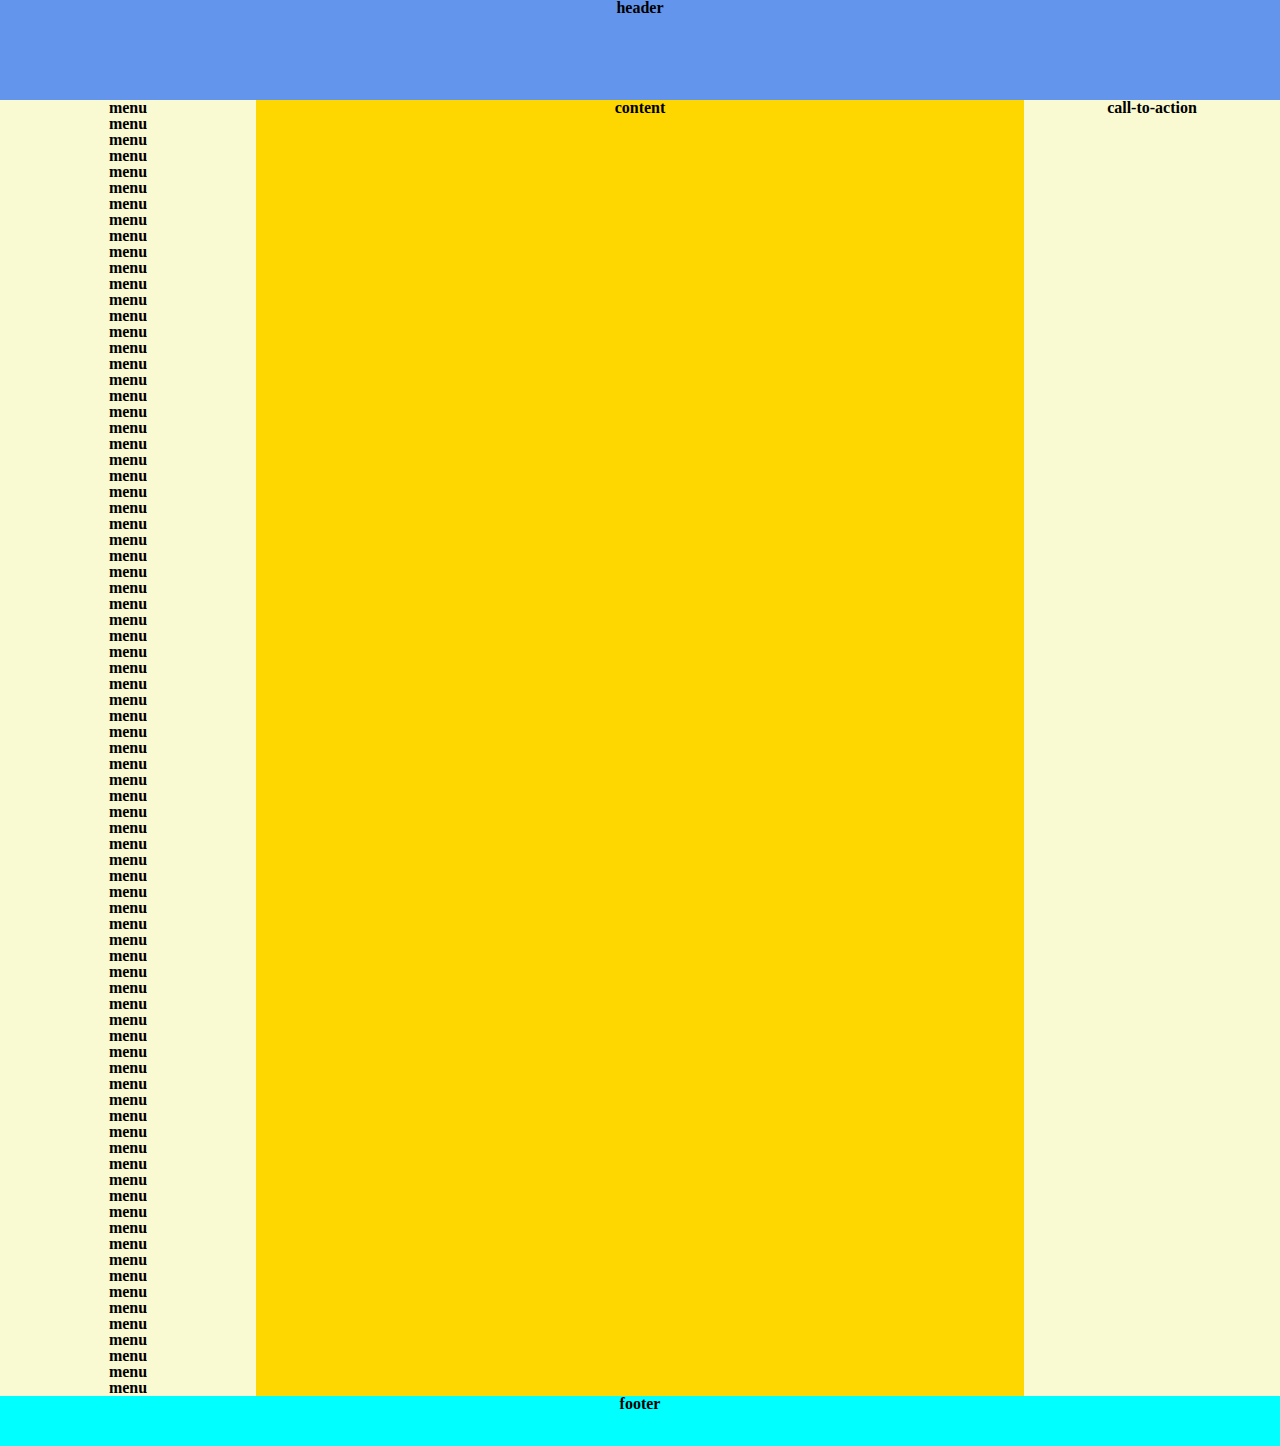
<file: ps1_html-css/to.do.1/index.html>
<!DOCTYPE html>
<html lang="en">
<head>
    <title>3 column layout</title>
    <link rel="stylesheet" type="text/css" href="assets/css/reset-css.css">
    <link rel="stylesheet" type="text/css" href="assets/css/main.css">
</head>
<body>
        <div class="header">
            <div class="text">
                <h1>header</h1>
            </div>
        </div>
        <div class="container">
            <div class="menu">
                <div class="text">
                    <h1>menu</h1>
					<h1>menu</h1>
					<h1>menu</h1><h1>menu</h1><h1>menu</h1><h1>menu</h1><h1>menu</h1><h1>menu</h1><h1>menu</h1><h1>menu</h1><h1>menu</h1><h1>menu</h1><h1>menu</h1><h1>menu</h1><h1>menu</h1><h1>menu</h1><h1>menu</h1><h1>menu</h1><h1>menu</h1><h1>menu</h1><h1>menu</h1><h1>menu</h1><h1>menu</h1><h1>menu</h1><h1>menu</h1><h1>menu</h1><h1>menu</h1><h1>menu</h1><h1>menu</h1><h1>menu</h1><h1>menu</h1><h1>menu</h1><h1>menu</h1><h1>menu</h1><h1>menu</h1><h1>menu</h1><h1>menu</h1><h1>menu</h1><h1>menu</h1><h1>menu</h1><h1>menu</h1><h1>menu</h1><h1>menu</h1><h1>menu</h1><h1>menu</h1><h1>menu</h1><h1>menu</h1><h1>menu</h1><h1>menu</h1><h1>menu</h1><h1>menu</h1><h1>menu</h1><h1>menu</h1><h1>menu</h1><h1>menu</h1><h1>menu</h1><h1>menu</h1><h1>menu</h1><h1>menu</h1><h1>menu</h1><h1>menu</h1><h1>menu</h1><h1>menu</h1><h1>menu</h1><h1>menu</h1><h1>menu</h1><h1>menu</h1><h1>menu</h1><h1>menu</h1><h1>menu</h1><h1>menu</h1><h1>menu</h1><h1>menu</h1><h1>menu</h1><h1>menu</h1><h1>menu</h1><h1>menu</h1><h1>menu</h1><h1>menu</h1><h1>menu</h1><h1>menu</h1>
                </div>
            </div>
            <div class="content">
                <div class="text">
                    <h1>content</h1>
                </div>
            </div>
            <div class="call-to-action">
                <div class="text">
                    <h1>call-to-action</h1>
                </div>
            </div>
        </div>
    <footer class="footer">
        <div class="text">
            <h1>footer</h1>
        </div>
    </footer>
</body>
</html>
</file>
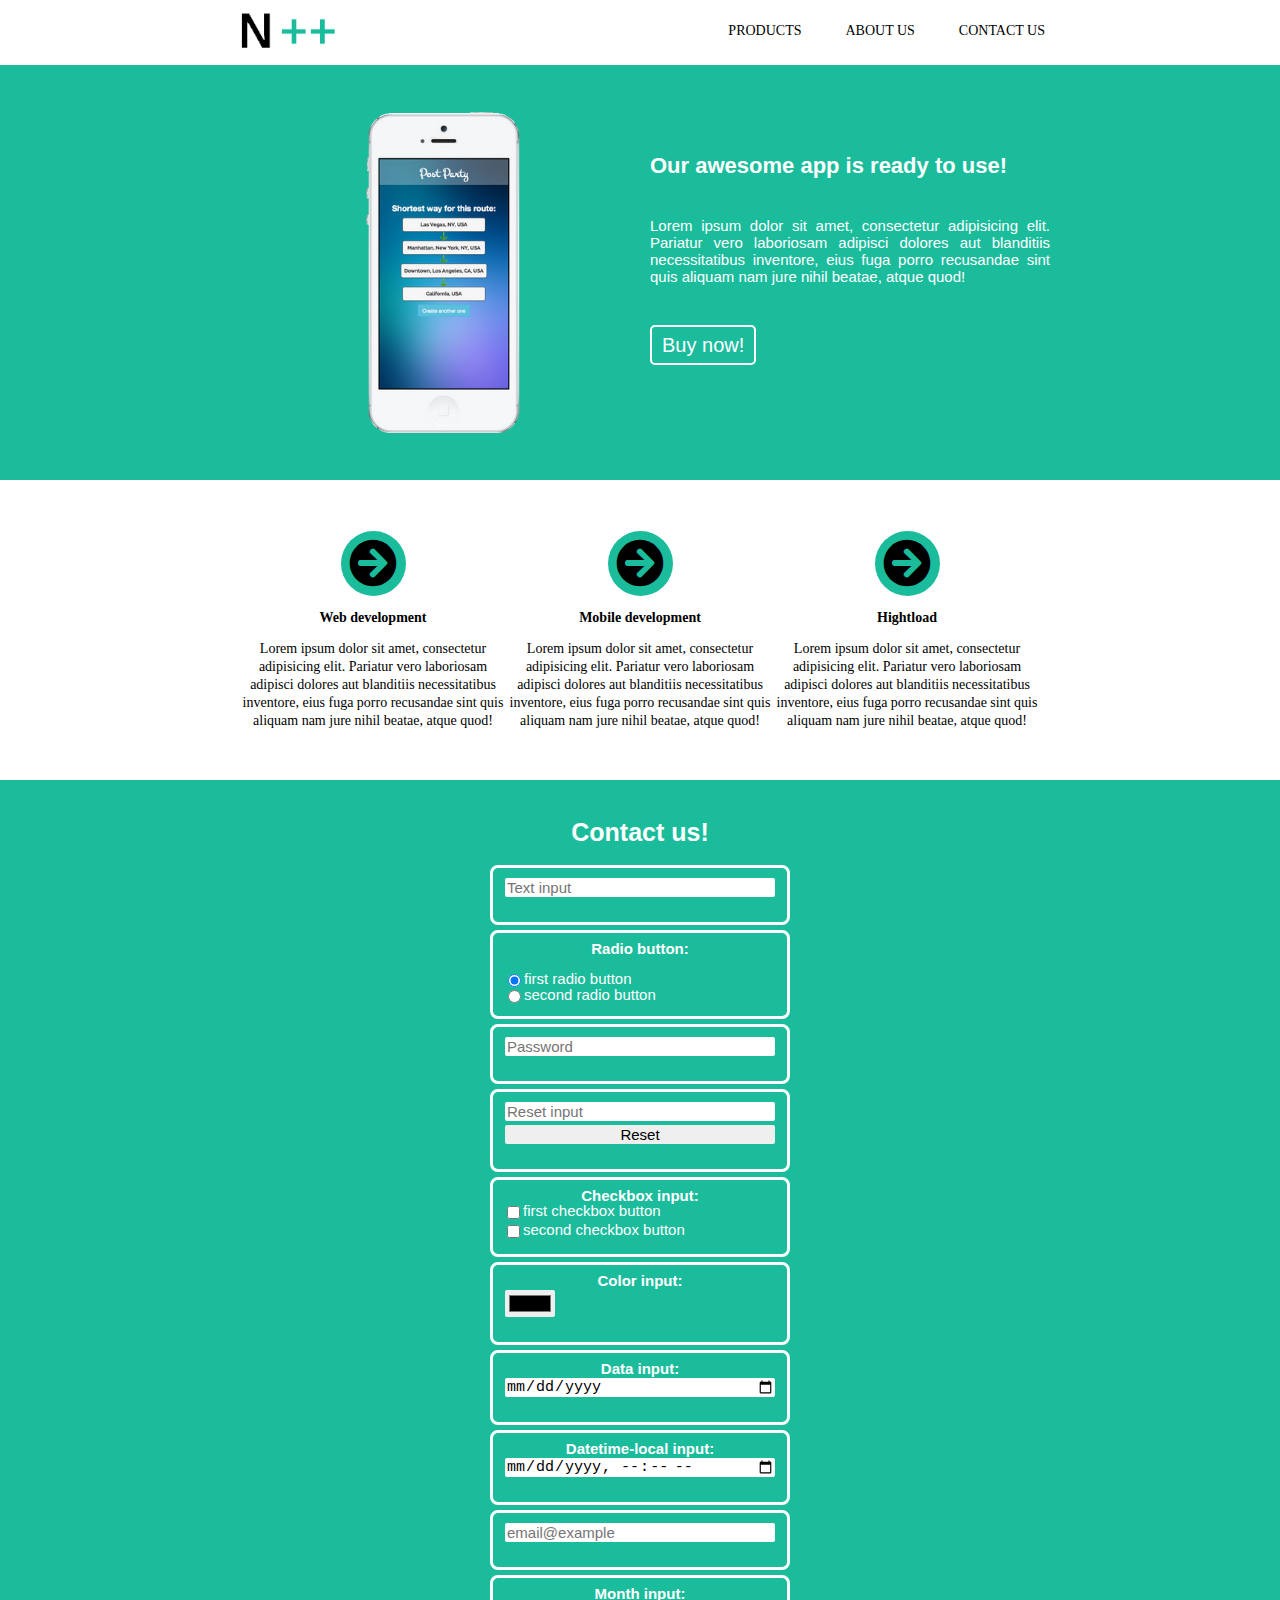
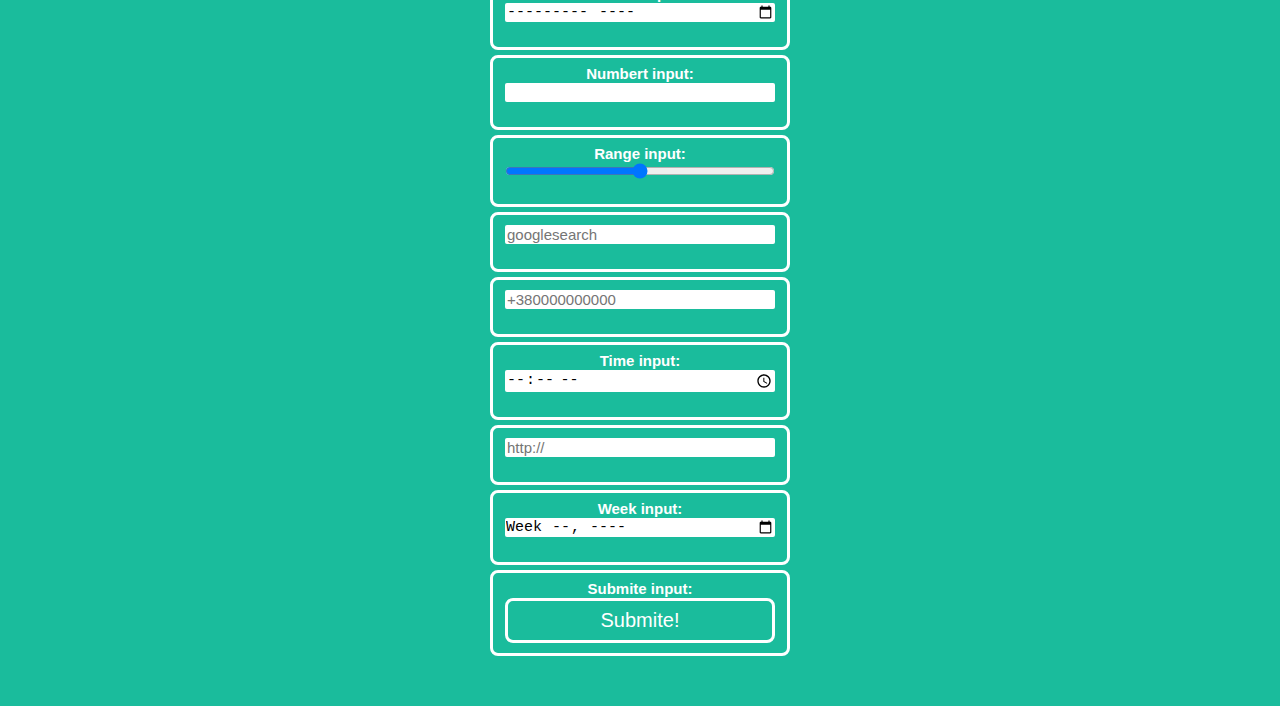
<file: ps1_html-css/to.do.2/index.html>
<!DOCTYPE html>
<html lang="en">
<head>
    <title>N++</title>
    <link rel="stylesheet" type="text/css" href="assets/css/reset-css.css">
    <link href="https://use.fontawesome.com/releases/v5.0.8/css/all.css" rel="stylesheet">
    <link rel="stylesheet" type="text/css" href="assets/css/main.css">
</head>
<body>
<div class="header">
    <div class="container">
        <img id="logo" src="assets/images/logo.png" alt="N++">
        <div class="button-header">
            <a href="index.html">PRODUCTS</a>
            <a href="index.html">ABOUT US</a>
            <a href="index.html">CONTACT US</a>
        </div>
    </div>
</div>
<div class="section-overview">
    <div class="container">
        <div class="section-left">
            <img id="phone" src="assets/images/phone.png" alt="phone">
        </div>
        <div class="section-right">
            <h1 id="section-header"><strong>Our awesome app is ready to use!</strong></h1>
            <p id="section-text">Lorem ipsum dolor sit amet, consectetur adipisicing
                elit. Pariatur vero laboriosam adipisci dolores aut blanditiis
                necessitatibus inventore, eius fuga porro recusandae sint quis
                aliquam nam jure nihil beatae, atque quod!</p>
            <a href="index.html" id="section-button">Buy now!</a>
        </div>
    </div>
</div>
<div class="section-description">
    <div class="container">
        <div class="section-description-container">
            <div class="article">
                <div class="article-round">
                    <i class="fa fa-arrow-circle-right fa-3x" aria-hidden="true"></i>
                </div>
                <h1>Web development</h1>
                <p>Lorem ipsum dolor sit amet, consectetur adipisicing
                    elit. Pariatur vero laboriosam adipisci dolores aut blanditiis
                    necessitatibus inventore, eius fuga porro recusandae sint quis
                    aliquam nam jure nihil beatae, atque quod!</p>
            </div>
            <div class="article">
                <div class="article-round">
                    <i class="fa fa-arrow-circle-right fa-3x" aria-hidden="true"></i>
                </div>
                <h1>Mobile development</h1>
                <p>Lorem ipsum dolor sit amet, consectetur adipisicing
                    elit. Pariatur vero laboriosam adipisci dolores aut blanditiis
                    necessitatibus inventore, eius fuga porro recusandae sint quis
                    aliquam nam jure nihil beatae, atque quod!</p>
            </div>
            <div class="article">
                <div class="article-round">
                    <i class="fa fa-arrow-circle-right fa-3x" aria-hidden="true"></i>
                </div>
                <h1>Hightload</h1>
                <p>Lorem ipsum dolor sit amet, consectetur adipisicing
                    elit. Pariatur vero laboriosam adipisci dolores aut blanditiis
                    necessitatibus inventore, eius fuga porro recusandae sint quis
                    aliquam nam jure nihil beatae, atque quod!</p>
            </div>
        </div>
    </div>
</div>
<div class="footer">
    <div class="container">
        <div class="footer-container">
            <h1 id="title-footer">Contact us!</h1>
            <form action="index.html" class="form-footer">
                <div class="form-footer-inputs">
                    <input type="text" name="text" placeholder="Text input"><br>
                </div>

                <div class="form-footer-inputs">
                    <h1>Radio button:</h1><br>
                    <div style="display: flex; flex-direction: row">
                        <input type="radio" name="button" value="1" checked><p style="font-family: Arial; color: rgb(255,255,255)">first radio button</p><br>
                    </div>
                    <div style="display: flex; flex-direction: row; margin-bottom: 5px">
                        <input type="radio" name="button" value="2"><p style="font-family: Arial; color: rgb(255,255,255)">second radio button</p><br>
                    </div>
                </div>

                <div class="form-footer-inputs">
                    <input type="password" name="password" placeholder="Password"><br>
                </div>

                <div class="form-footer-inputs">
                    <input type="text" name="text" placeholder="Reset input">
                    <input type="reset"><br>
                </div>

                <div class="form-footer-inputs">
                    <h1>Checkbox input:</h1>
                    <div style="display: flex; flex-direction: row">
                        <input type="checkbox" name="input" value="1"><p style="font-family: Arial; color: rgb(255,255,255)">first checkbox button</p><br>
                    </div>

                    <div style="display: flex; flex-direction: row; margin-bottom: 5px">
                        <input type="checkbox" name="input" value="2"><p style="font-family: Arial; color: rgb(255,255,255)">second checkbox button</p><br>
                    </div>
                </div>

                <div class="form-footer-inputs">
                    <h1>Color input:</h1>
                    <input type="color" name="favcolor"><br>
                </div>

                <div class="form-footer-inputs">
                    <h1>Data input:</h1>
                    <input type="date" name="data" min="1997-09-14" max="2018-03-11"><br>
                </div>

                <div class="form-footer-inputs">
                    <h1>Datetime-local input:</h1>
                    <input type="datetime-local" name="bdaytime"><br>
                </div>

                <div class="form-footer-inputs">
                    <input type="email" name="email" placeholder="email@example"><br>
                </div>

                <div class="form-footer-inputs">
                    <h1>Month input:</h1>
                    <input type="month" name="bdaymonth"><br>
                </div>

                <div class="form-footer-inputs">
                    <h1>Numbert input:</h1>
                    <input type="number" name="quantity" min="0" max="100" step="10"><br>
                </div>

                <div class="form-footer-inputs">
                    <h1>Range input:</h1>
                    <input type="range" name="points" min="0" max="10"><br>
                </div>

                <div class="form-footer-inputs">
                    <input type="search" name="googlesearch" placeholder="googlesearch"><br>
                </div>

                <div class="form-footer-inputs">
                    <input type="tel" name="usrtel" placeholder="+380000000000"><br>
                </div>

                <div class="form-footer-inputs">
                    <h1>Time input:</h1>
                    <input type="time" name="usr_time"><br>
                </div>

                <div class="form-footer-inputs">
                    <input type="url" name="homepage" placeholder="http://"><br>
                </div>

                <div class="form-footer-inputs">
                    <h1>Week input:</h1>
                    <input type="week" name="year_week"><br>
                </div>

                <div class="form-footer-inputs">
                    <h1>Submite input:</h1>
                    <input type="submit" value="Submite!" id="submite-form-footer">
                </div>
            </form>
        </div>
    </div>
</div>
</body>
</html>
</file>
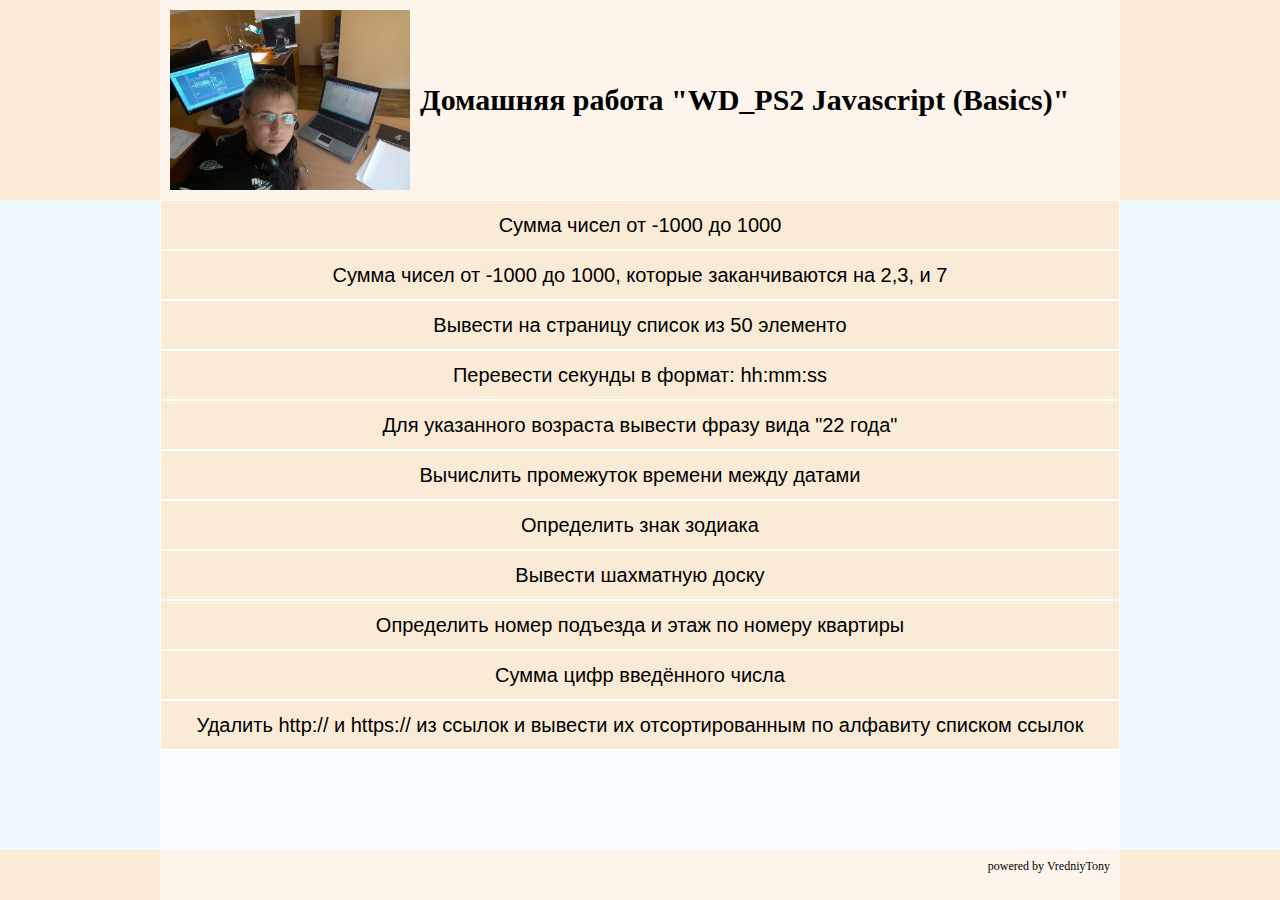
<file: ps2_javascript-basics/to.do.1/index.html>
<!DOCTYPE html>
<html lang = 'ru'>
<head>
    <meta charset = 'UTF-8'>
    <link type = 'text/css' rel = 'stylesheet' href = 'assets/css/reset-css.css'>
    <link type = 'text/css' rel = 'stylesheet' href = 'assets/css/main.css'>
    <script src="https://ajax.googleapis.com/ajax/libs/jquery/3.1.1/jquery.min.js"></script>
    <script charset = 'UTF-8' lang = 'ru' src = 'assets/js/main.js'></script>
    <title>WD_PS2 Javascript</title>
</head>
<body>
<div class = 'header'>
    <div class = 'headerContainer'>
        <img id = 'logo' src = 'assets/images/logo.jpg' about = 'Ivanov Anton'>
        <div id = 'headerText'>
            <h1>Домашняя работa "WD_PS2 Javascript (Basics)"</h1>
        </div>
    </div>
</div>
<div class = 'content'>
    <div class = 'contentContainer'>
      <!--task1-->
      <button id = 'task1_button' type = 'button'>Сумма чисел от -1000 до 1000</button>
      <div id = 'task1_dropdown' class = 'task'>
        <p>Сумма чисел от -1000 до 1000:</p>
        <div class = 'buttons'>
            <button class = 'taskButton' type = 'button' onclick = 'task1()'>Result</button>
            <button class = 'clearButton' type = 'button' onclick = "clearDiv('divTask1Result')">Clear</button>
        </div>
        <div id = 'task1result' class = 'result'></div>
      </div>
      <!--task2-->
      <button id = 'task2_button' type = 'button'>Сумма чисел от -1000 до 1000, которые заканчиваются на 2,3, и 7</button>
      <div id = 'task2_dropdown' class = 'task'>
        <p>Сумма чисел от -1000 до 1000, суммируя только числа которые заканчиваются на 2,3, и 7:</p>
        <div class="buttons">
            <button class ="taskButton" type="button" onclick="task2(event)">Result</button>
            <button class ="clearButton" type="button" onclick="clearDiv('divTask2Result')">Clear</button>
        </div>
        <div id="task2result" class = 'result'></div>
      </div>
      <!--task3-->
      <button id = 'task3_button' type = 'button'>Вывести на страницу список из 50 элементо</button>
      <div id = 'task3_dropdown' class = 'task'>
        <p>Результат:</p>
        <div class="buttons">
            <button class ="taskButton" type="button" onclick="task3(event)">Result</button>
            <button class ="clearButton" type="button" onclick="clearDiv('divTask3Result')">Clear</button>
        </div>
        <div id="task3result" class = 'result'></div>
      </div>
      <!--task4-->
      <button id = 'task4_button' type = 'button'>Перевести секунды в формат: hh:mm:ss</button>
      <div id = 'task4_dropdown' class = 'task'>
        <p>Введите время в секундах:</p>
        <form onsubmit="task4(event)" class = 'task_form'>
            <input type="number" required pattern="[0-9]{12}" id="task4Input" min = "0"/>
            <div class="buttons">
                <button class ="taskButton" type="submit">Result</button>
                <button class ="clearButton" type="button" onclick="clearDiv('divTask4Result')">Clear</button>
            </div>
        </form>
        <div id="task4result" class = 'result'></div>
      </div>
      <!--task5-->
      <button id = 'task5_button' type = 'button'>Для указанного возраста вывести фразу вида "22 года"</button>
      <div id = 'task5_dropdown' class = 'task'>
        <p>Возраст:</p>
        <form onsubmit="task5(event)"  class = 'task_form'>
            <input type="number" required pattern="[0-9]{12}" id="task5Input" min="0">
            <div class="buttons">
                <button class ="taskButton" type="submit">Result</button>
                <button class ="clearButton" type="button" onclick="clearDiv('divTask5Result')">Clear</button>
            </div>
        </form>
        <div id="task5result" class = 'result'></div>
      </div>
      <!--task6-->
      <button id = 'task6_button' type = 'button'>Вычислить промежуток времени между датами</button>
      <div id = 'task6_dropdown' class = 'task'>
        <form  class = 'task_form'>
          <p>Первая дата:</p>
          <input type=datetime-local id="task6InputFirst" value="2000-01-01T00:00:00" step="1">
          <p>Вторая дата:</p>
          <input type=datetime-local id="task6InputSecond" value="2000-01-01T00:00:00" step="1">
            <div class="buttons">
                <button class ="taskButton" type="button" onclick="task6(event)">Result</button>
                <button class ="clearButton" type="button" onclick="clearDiv('divTask6Result')">Clear</button>
            </div>
        </form>
        <div id="task6result" class = 'result'></div>
      </div>
      <!--task7-->
      <button id = 'task7_button' type = 'button'>Определить знак зодиака</button>
      <div id = 'task7_dropdown' class = 'task'>
        <p>Введите дату (YYYY-MM-DD):</p>
        <form onsubmit="task7(event)" class = 'task_form'>
            <input type="text"  id="task7Input"
                   pattern="^(?:(?:(?:(?:(?:[1-9]\d)(?:0[48]|[2468][048]|[13579][26])|(?:(?:[2468][048]|[13579][26])00))(\/|-|\.)(?:0?2\1(?:29)))|(?:(?:[1-9]\d{3})(\/|-|\.)(?:(?:(?:0?[13578]|1[02])\2(?:31))|(?:(?:0?[13-9]|1[0-2])\2(?:29|30))|(?:(?:0?[1-9])|(?:1[0-2]))\2(?:0?[1-9]|1\d|2[0-8])))))$"
                   title = "input correct data" required>
            <div class="buttons">
                <button class ="taskButton" type="submit">Result</button>
                <button class ="clearButton" type="button" onclick="clearDiv('divTask7Result')">Clear</button>
            </div>
        </form>
        <div id="task7result" class = 'result'></div>
      </div>
      <!--task8-->
      <button id = 'task8_button' type = 'button'>Вывести шахматную доску</button>
      <div id = 'task8_dropdown' class = 'task'>
        <p>Размер доски(**х**):</p>
        <form onsubmit="task8(event)" class = 'task_form'>
            <input type="text" pattern="\d{1,2}[x]\d{1,2}" title = "input max board 99x99" id="task8Input" required/>
            <div class="buttons">
                <button class ="taskButton" type="submit" >Result</button>
                <button class ="clearButton" type="button" onclick="clearDiv('divTask8Result')">Clear</button>
            </div>
        </form>
        <div id="task8result" class = 'result'></div>
      </div>
      <!--task9-->
      <button id = 'task9_button' type = 'button'>Определить номер подъезда и этаж по номеру квартиры</button>
      <div id = 'task9_dropdown' class = 'task'>
        <form onsubmit="task9(event)" class = 'task_form'>
            <p>Количество подъездов:</p>
            <input type="number" required pattern="[0-9]{,10}" id="task9InputEntrance" min="1"/>
            <p>Квартир на пролете:</p>
            <input type="number" required pattern="[0-9]{,10}" id="task9InputApartments" min="1"/>
            <p>Количество этажей:</p>
            <input type="number" required pattern="[0-9]{,10}" id="task9InputFloor" min="1"/>
            <p>Номер квартиры:</p>
            <input type="number" required pattern="[0-9]{,10}" id="task9InputApartment" min="1"/>
            <div class="buttons">
                <button class ="taskButton" type="submit" >Result</button>
                <button class ="clearButton" type="button" onclick="clearDiv('divTask9Result')">Clear</button>
            </div>
        </form>
        <div id="task9result" class = 'result'></div>
      </div>
      <!--task10-->
      <button id = 'task10_button' type = 'button'>Сумма цифр введённого числа</button>
      <div id = 'task10_dropdown' class = 'task'>
        <p>Введите число:</p>
        <form onsubmit="task10(event)" class = 'task_form'>
            <input type="number" required pattern="^[-+]?[0-9]+?(\.[0-9]$)" id="task10Input" step = any>
            <div class="buttons">
                <button class ="taskButton" type="submit">Result</button>
                <button class ="clearButton" type="button" onclick="clearDiv('divTask10Result')">Clear</button>
            </div>
        </form>
        <div id="task10result" class = 'result'></div>
      </div>
      <!--task11-->
      <button id = 'task11_button' type = 'button'>Удалить http:// и https:// из ссылок и вывести их отсортированным
      по алфавиту списком ссылок</button>
      <div id = 'task11_dropdown' class = 'task'>
        <p>Введите ссылки:</p>
        <form class = 'task_form'>
            <textarea onblur="task11(event)" id="task11Input"></textarea>
            <div class="buttons">
                <button class ="clearButton" type="button" onclick="clearDiv('divTask11Result')">Clear</button>
            </div>
        </form>
        <div id="task11result" class = 'result'></div>
      </div>
    </div>
  </div>
<footer class="footer">
    <div class="footerContainer">
        <p>powered by VredniyTony</p>
    </div>
</footer>
</body>
</html>
</file>
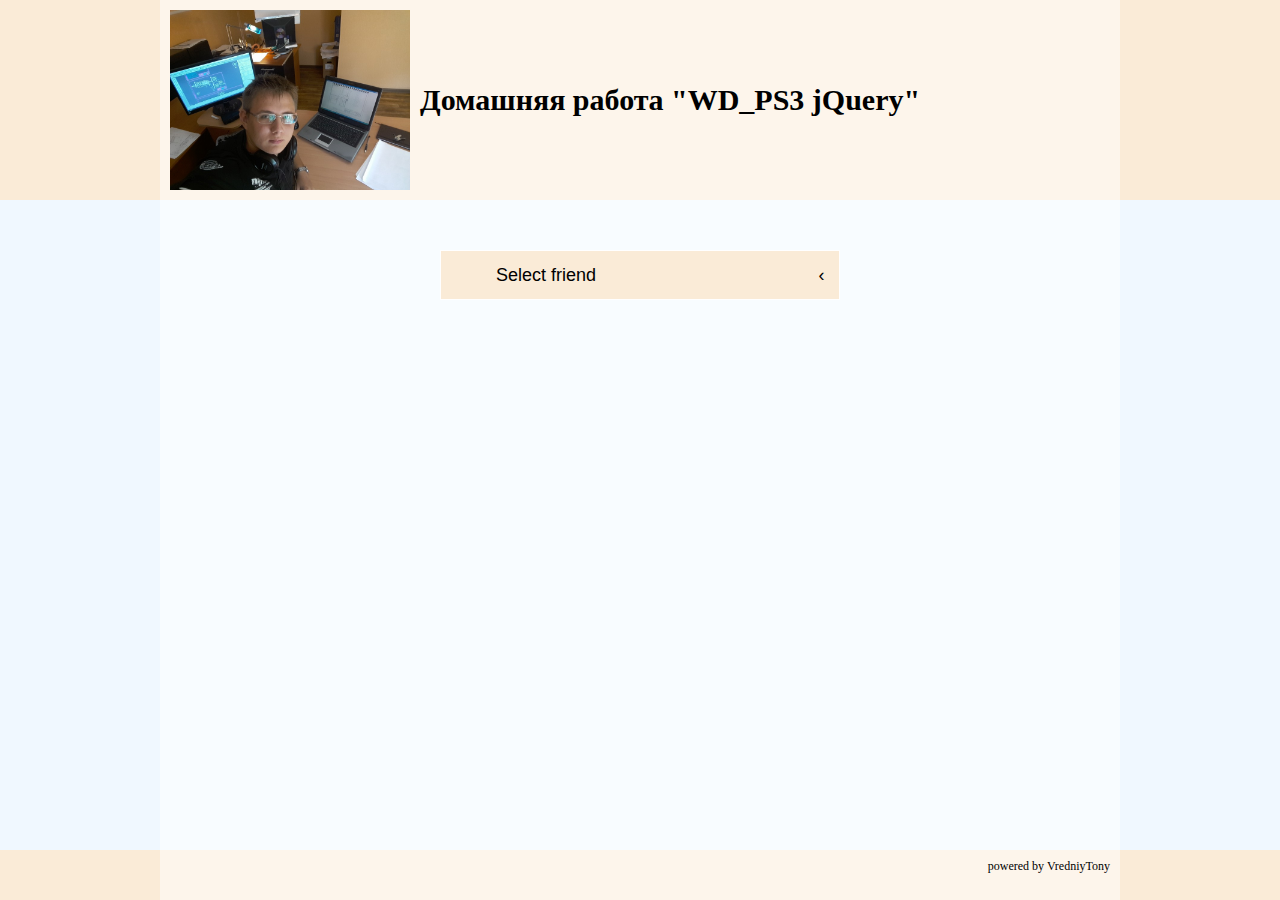
<file: ps3_jQuery/to.do.1/index.html>
<!DOCTYPE html>
<html lang="ru">
<head>
    <meta charset="UTF-8">
    <script src="https://ajax.googleapis.com/ajax/libs/jquery/3.1.1/jquery.min.js"></script>
    <link type="text/css" rel="stylesheet" href="assets/css/reset-css.css">
    <link type="text/css" rel="stylesheet" href="assets/css/main.css">
    <script charset="UTF-8" lang="ru" src="assets/js/main.js"></script>
    <title>WD_PS3 jQuery</title>
</head>
<body>
<div id="wrap"></div>
<div class="header">
    <div class="headerContainer">
        <img id="logo" src="assets/images/logo.jpg" about="Ivanov Anton">
        <div id="headerText">
            <h1>Домашняя работa "WD_PS3 jQuery"</h1>
        </div>
    </div>
</div>
<div class="content">
    <div id="contentContainer">
        <button id = 'dropDownHeader'>
            <div id = "dropDownHeaderImg"></div>
            <p id = "dropDownText">Select friend</p>
            <p id = 'dropDownArrow'>&#8249;</p>
        </button>
        <div id = "dropDownMenu"></div>
    </div>
</div>
<div class="footer">
    <div class="footerContainer">
        <p>powered by VredniyTony</p>
    </div>
</div>
</body>
</html>
</file>
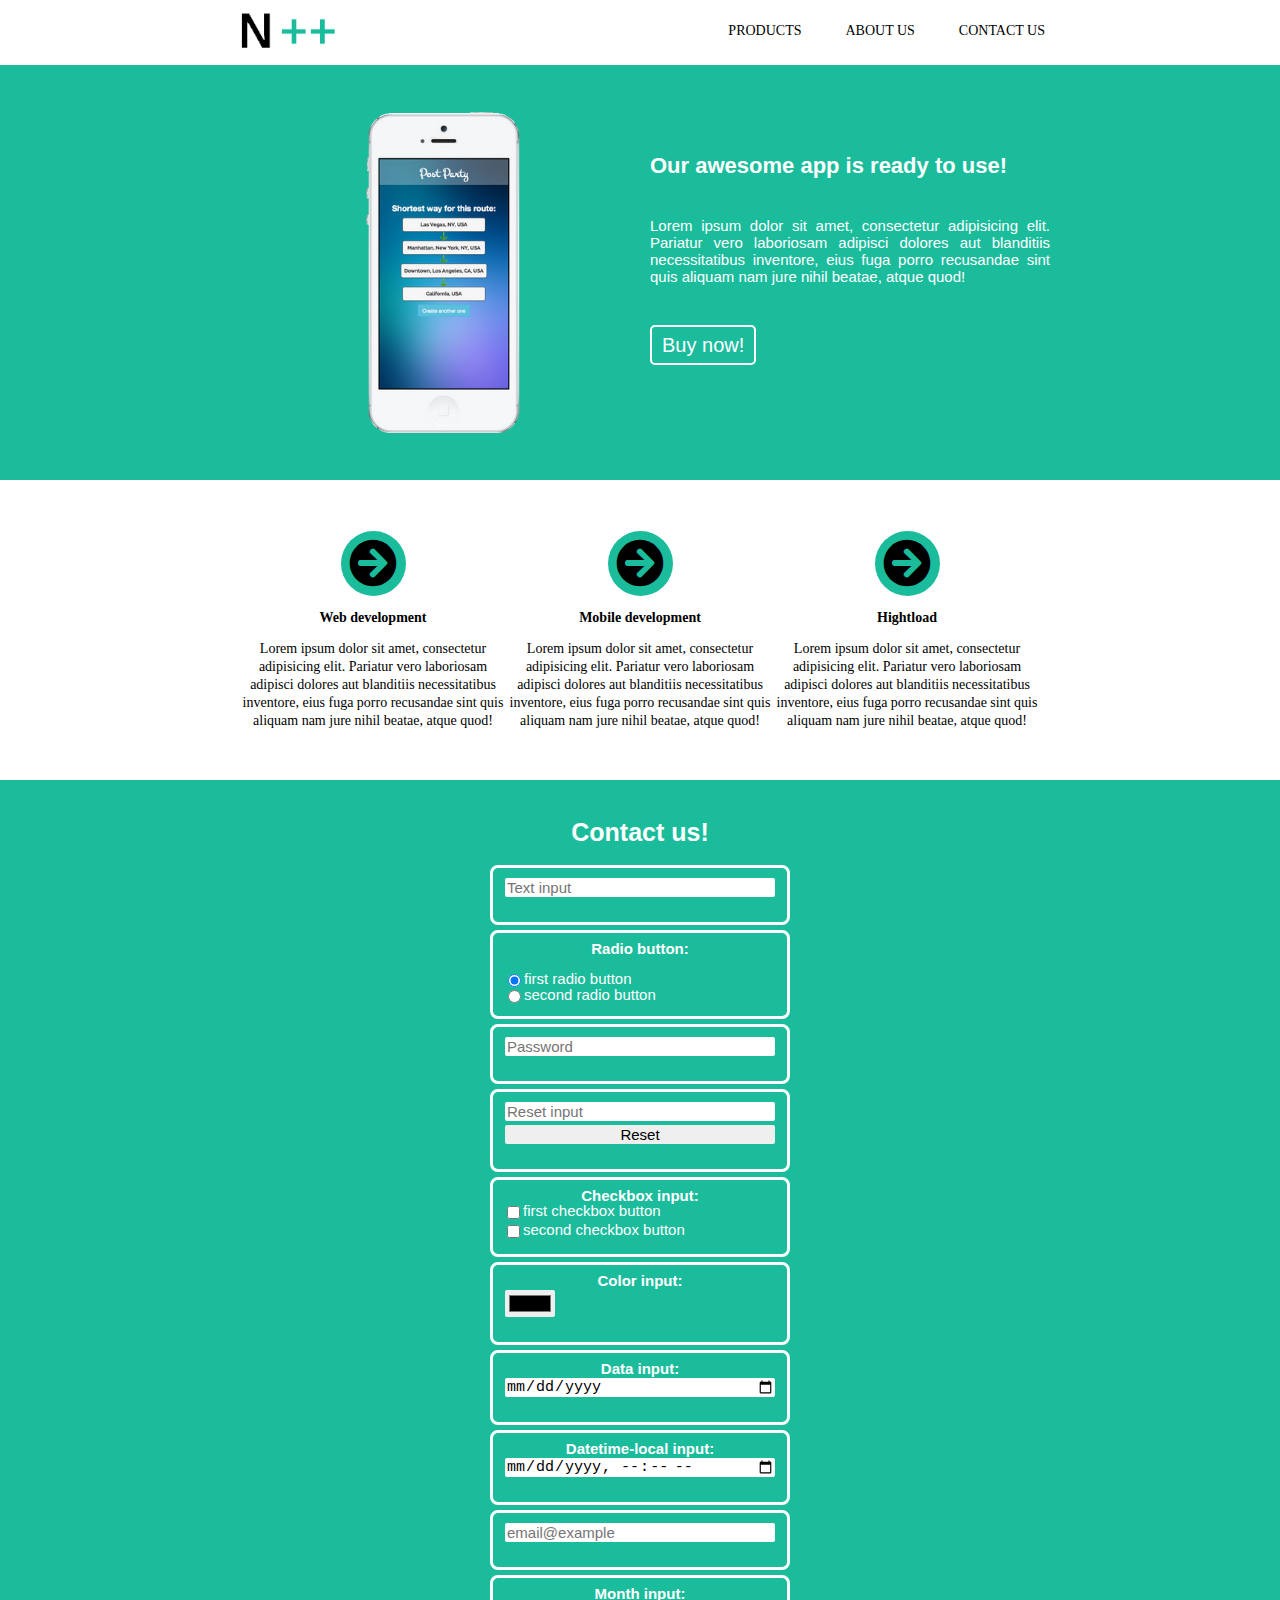
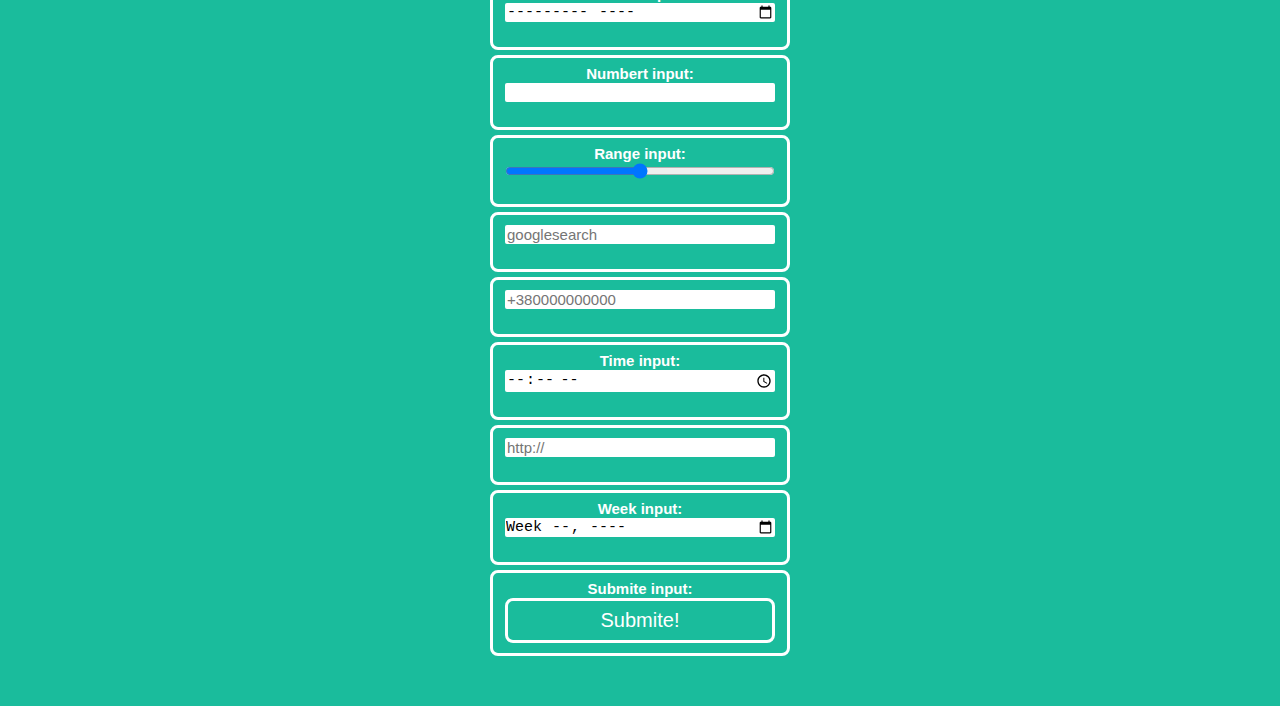
<file: ps3_jQuery/to.do.2/index.html>
<!DOCTYPE html>
<html lang="en">
<head>
    <title>N++</title>
    <meta charset="UTF-8">
    <link type="text/css" rel="stylesheet" href="assets/css/reset-css.css">
    <script src="https://ajax.googleapis.com/ajax/libs/jquery/3.1.1/jquery.min.js"></script>
    <link href="https://use.fontawesome.com/releases/v5.0.8/css/all.css" rel="stylesheet">
    <link rel="stylesheet" type="text/css" href="assets/css/main.css">
    <script charset="UTF-8" lang="ru" src="assets/js/main.js"></script>
</head>
<body>
<i class="fa fa-arrow-circle-up fa-3x" aria-hidden="true" id = 'to_top'></i>
<div class="header">
    <div class="container">
        <img id="logo" src="assets/images/logo.png" alt="N++">
        <div class="button-header">
            <a href="#product" class="header_link">PRODUCTS</a>
            <a href="#aboutUs" class="header_link">ABOUT US</a>
            <a href="#contactUs" class="header_link">CONTACT US</a>
        </div>
    </div>
</div>
<div class="section-overview" id = 'product'>
    <div class="container">
        <div class="section-left">
            <img id="phone" src="assets/images/phone.png" alt="phone">
        </div>
        <div class="section-right">
            <h1 id="section-header"><strong>Our awesome app is ready to use!</strong></h1>
            <p id="section-text">Lorem ipsum dolor sit amet, consectetur adipisicing
                elit. Pariatur vero laboriosam adipisci dolores aut blanditiis
                necessitatibus inventore, eius fuga porro recusandae sint quis
                aliquam nam jure nihil beatae, atque quod!</p>
            <a href="index.html" id="section-button">Buy now!</a>
        </div>
    </div>
</div>
<div class="section-description" id = 'aboutUs'>
    <div class="container">
        <div class="section-description-container">
            <div class="article">
                <div class="article-round">
                    <i class="fa fa-arrow-circle-right fa-3x" aria-hidden="true"></i>
                </div>
                <h1>Web development</h1>
                <p>Lorem ipsum dolor sit amet, consectetur adipisicing
                    elit. Pariatur vero laboriosam adipisci dolores aut blanditiis
                    necessitatibus inventore, eius fuga porro recusandae sint quis
                    aliquam nam jure nihil beatae, atque quod!</p>
            </div>
            <div class="article">
                <div class="article-round">
                    <i class="fa fa-arrow-circle-right fa-3x" aria-hidden="true"></i>
                </div>
                <h1>Mobile development</h1>
                <p>Lorem ipsum dolor sit amet, consectetur adipisicing
                    elit. Pariatur vero laboriosam adipisci dolores aut blanditiis
                    necessitatibus inventore, eius fuga porro recusandae sint quis
                    aliquam nam jure nihil beatae, atque quod!</p>
            </div>
            <div class="article">
                <div class="article-round">
                    <i class="fa fa-arrow-circle-right fa-3x" aria-hidden="true"></i>
                </div>
                <h1>Hightload</h1>
                <p>Lorem ipsum dolor sit amet, consectetur adipisicing
                    elit. Pariatur vero laboriosam adipisci dolores aut blanditiis
                    necessitatibus inventore, eius fuga porro recusandae sint quis
                    aliquam nam jure nihil beatae, atque quod!</p>
            </div>
        </div>
    </div>
</div>
<div class="footer" id = 'contactUs'>
    <div class="container">
        <div class="footer-container">
            <h1 id="title-footer">Contact us!</h1>
            <form action="index.html" class="form-footer">
                <div class="form-footer-inputs">
                    <input type="text" name="text" placeholder="Text input"><br>
                </div>

                <div class="form-footer-inputs">
                    <h1>Radio button:</h1><br>
                    <div style="display: flex; flex-direction: row">
                        <input type="radio" name="button" value="1" checked><p style="font-family: Arial; color: rgb(255,255,255)">first radio button</p><br>
                    </div>
                    <div style="display: flex; flex-direction: row; margin-bottom: 5px">
                        <input type="radio" name="button" value="2"><p style="font-family: Arial; color: rgb(255,255,255)">second radio button</p><br>
                    </div>
                </div>

                <div class="form-footer-inputs">
                    <input type="password" name="password" placeholder="Password"><br>
                </div>

                <div class="form-footer-inputs">
                    <input type="text" name="text" placeholder="Reset input">
                    <input type="reset"><br>
                </div>

                <div class="form-footer-inputs">
                    <h1>Checkbox input:</h1>
                    <div style="display: flex; flex-direction: row">
                        <input type="checkbox" name="input" value="1"><p style="font-family: Arial; color: rgb(255,255,255)">first checkbox button</p><br>
                    </div>

                    <div style="display: flex; flex-direction: row; margin-bottom: 5px">
                        <input type="checkbox" name="input" value="2"><p style="font-family: Arial; color: rgb(255,255,255)">second checkbox button</p><br>
                    </div>
                </div>

                <div class="form-footer-inputs">
                    <h1>Color input:</h1>
                    <input type="color" name="favcolor"><br>
                </div>

                <div class="form-footer-inputs">
                    <h1>Data input:</h1>
                    <input type="date" name="data" min="1997-09-14" max="2018-03-11"><br>
                </div>

                <div class="form-footer-inputs">
                    <h1>Datetime-local input:</h1>
                    <input type="datetime-local" name="bdaytime"><br>
                </div>

                <div class="form-footer-inputs">
                    <input type="email" name="email" placeholder="email@example"><br>
                </div>

                <div class="form-footer-inputs">
                    <h1>Month input:</h1>
                    <input type="month" name="bdaymonth"><br>
                </div>

                <div class="form-footer-inputs">
                    <h1>Numbert input:</h1>
                    <input type="number" name="quantity" min="0" max="100" step="10"><br>
                </div>

                <div class="form-footer-inputs">
                    <h1>Range input:</h1>
                    <input type="range" name="points" min="0" max="10"><br>
                </div>

                <div class="form-footer-inputs">
                    <input type="search" name="googlesearch" placeholder="googlesearch"><br>
                </div>

                <div class="form-footer-inputs">
                    <input type="tel" name="usrtel" placeholder="+380000000000"><br>
                </div>

                <div class="form-footer-inputs">
                    <h1>Time input:</h1>
                    <input type="time" name="usr_time"><br>
                </div>

                <div class="form-footer-inputs">
                    <input type="url" name="homepage" placeholder="http://"><br>
                </div>

                <div class="form-footer-inputs">
                    <h1>Week input:</h1>
                    <input type="week" name="year_week"><br>
                </div>

                <div class="form-footer-inputs">
                    <h1>Submite input:</h1>
                    <input type="submit" value="Submite!" id="submite-form-footer">
                </div>
            </form>
        </div>
    </div>
</div>
</body>
</html>
</file>
<file: ps1_html-css/to.do.1/assets/css/main.css>
html, body {
    display: flex;
    flex-direction: column;
    width: 100%;
    height: 100%;
}

.header{
    width: 100%;
    min-height: 100px;
    background-color: cornflowerblue;
}

.container{
    flex: 1;
    background-color: black;
    height: auto;
    width: 100%;
}

.content {
    float: left;
    width: 60%;
    height: 100%;
    background-color: gold;
}

.menu, .call-to-action{
    float: left;
    width: 20%;
    height: 100%;
    background-color: lightgoldenrodyellow;
}

.footer {
    flex-shrink: 0;
    width: 100%;
    height: 50px;
    background-color: aqua;
}

.text{
    text-align: center;
}
</file>
<file: ps1_html-css/to.do.2/assets/css/main.css>
html,body{
    display: flex;
    justify-content: center;
    flex-direction: column;
}

.container{
    width: 960px;
}

.header{
    display: flex;
    justify-content: center;
    background-color: rgb(255,255,255);
    height: 65px;
}

#logo{
    margin-left: 75px;
    margin-top: 1px;
    width: 105px;
    height: auto;
}

.button-header{
    float: right;
    margin-top: 22px;
    margin-right: 55px;
}

.button-header > a{
    padding: 20px;
    text-decoration: none;
    color: rgb(0,0,0);
    font-size: 14px;
}

.section-overview{
    display: flex;
    justify-content: center;
    background-color: rgb(26,188,156);
    height: 415px;
}

.section-left{
    float: left;
}

#phone{
    margin-left: 205px;
    margin-top: 45px;
    width: 155px;
    height: auto;
}

.section-right{
    float:right;
    margin-top: 90px;
    margin-right: 70px;
    width: 400px;
}

#section-header{
    font-family: Arial;
    color: rgb(255,255,255);
    font-size: 22px;
}

#section-text{
    font-family: Arial;
    text-align: justify;
    line-height: 17px;
    color: rgb(255,255,255);
    margin-top: 40px;
    font-size: 15px;
    width: 400px;
}

#section-button{
    position: absolute;
    margin-top: 40px;
    font-family: Arial;
    text-decoration: none;
    color: rgb(255,255,255);
    font-size: 20px;
    border: 2px solid rgb(255,255,255);
    border-radius: 5px;
    padding: 8px 10px;
}

.section-description{
    display: flex;
    justify-content: center;
    background-color: rgb(255,255,255);
    height: 300px;
}

.section-description-container{
    display: flex;
    justify-content: center;
    width: 100%;
    height: 100%;
}

.article{
    width: 267px;
    display: flex;
    justify-content: center;
    align-items: center;
    flex-direction: column;
}

.article > h1{
    margin-top: 15px;
    font-size: 14px;
}

.article > p{
    text-align: center;
    margin-top: 15px;
    font-size: 14px;
    line-height: 18px;
}

.article-round{
    margin-top: 0px;
    border-radius: 100%;
    width: 65px;
    height: 65px;
    display: flex;
    flex-direction: row;
    justify-content: center;
    align-items: center;
    background-color: rgb(26,188,156);
}

.article-image{
    width: 65px;
    height: auto;
}

.footer{
    display: flex;
    justify-content: center;
    background-color: rgb(26,188,156);
    height: auto;
}

.footer-container{
    margin: 0 auto;
    width: 300px;
}

#title-footer{
    text-align: center;
    margin-top: 40px;
    color: rgb(255,255,255);
    font-size: 25px;
    font-family: Arial;
}

.form-footer{
    margin-top: 20px;
    margin-bottom: 50px;
    font-size: 15px;
}

.form-footer-inputs{
    display: flex;
    justify-content: center;
    flex-direction: column;
    text-align: center;
    margin: 5px 0;
    border: 3px solid rgb(255,255,255);
    border-radius: 8px;
    padding: 8px 10px;
}

.form-footer-inputs > input{
    margin: 2px;
    font-size: 15px;
    border: 0px;
    border-radius: 2px;
}

.form-footer-inputs > h1{
    font-size: 15px;
    font-family: Arial;
    color: rgb(255,255,255);
}

#submite-form-footer{
    text-align: center;
    font-family: Arial;
    text-decoration: none;
    color: rgb(255,255,255);
    background-color: rgb(26,188,156);
    font-size: 20px;
    border: 3px solid rgb(255,255,255);
    border-radius: 8px;
    padding: 8px 10px;
}
</file>
<file: ps2_javascript-basics/to.do.1/assets/css/main.css>
body, html {
  display: flex;
  flex-direction: column;
  width: 100%;
  height: 100%;
}

.header{
    display: flex;
    flex-direction: row;
    justify-content: center;
    min-height: 200px;
    background-color: antiquewhite;
}

.headerContainer{
    display: flex;
    flex-direction: row;
    width: 960px;
    background-color: rgba(255,255,255,0.5);
  }

#headerText > h1 {
  font-size: 30px;
}

#logo{
    margin: 10px;
    height: 180px;
    width: auto;
}

#headerText{
    display: flex;
    align-items: center;
}

.content{
    flex: 1 0 auto;
    height: auto;
    display: flex;
    flex-direction: column;
    align-items: center;
    background-color: aliceblue;
}

.contentContainer{
    flex: 1 0 auto;
    display: flex;
    flex-direction: column;
    align-items: center;
    width: 960px;
    height: 100%;
    background-color: rgba(255,255,255,0.5);
}

.contentContainer > button{
  font-family: Arial;
  text-decoration: none;
  color: rgb(0,0,0);
  background-color: antiquewhite;
  font-size: 20px;
  padding: 8px 10px;
  border:none;
  outline: none;
  border: solid 1px white;
  width: 100%;
  height: 50px;
}

.contentContainer > button:active, .contentContainer > button:hover {
    background-color: coral;
}

.task {
  height: auto;
  display: none;
  justify-content: flex-start;
  flex-direction: column;
  width: 100%;
}

.task > p {
  color: black;
  font-size: 20px;
}

.task_form > input {
  border: 1px solid rgba(244, 110, 120, 0.5);
  height: 20px;
  border-radius: 5px;
}

.task_form > textarea {
  height: 100px;
  width: 100%;
}

.task_form > p {
  font-size: 20px;
}

.taskButton{
    font-family: Arial;
    text-decoration: none;
    color: rgb(255,255,255);
    background-color: coral;
    font-size: 20px;
    padding: 8px 10px;
    border:none;
    outline: none;
    width: 100px;
    margin: 20px auto;
}

.clearButton{
    font-family: Arial;
    text-decoration: none;
    color: rgb(255,255,255);
    background-color: coral;
    font-size: 20px;
    padding: 8px 10px;
    border:none;
    outline: none;
    width: 100px;
    margin: 20px auto;
}

.flexDivRow{
    display: flex;
    flex-direction: row;
}

.result {
  font-size: 20px;
}

#divTask7Result {
  width: 960px;
  height: auto;
}

.footer{
  flex-shrink: 0;
    display: flex;
    flex-direction: row;
    justify-content: center;
    height: 50px;
    background-color: antiquewhite;
}

.footerContainer{
    width: 960px;
    background-color: rgba(255,255,255,0.5);
}

.footerContainer > p{
    float: right;
    margin: 10px;
    font-size: 12px;
}
</file>
<file: ps3_jQuery/to.do.1/assets/css/main.css>
body, html {
    display: flex;
    flex-direction: column;
    width: 100%;
    height: 100%;
}

.header{
    display: flex;
    flex-direction: row;
    justify-content: center;
    min-height: 200px;
    background-color: antiquewhite;
}
.headerContainer{
    display: flex;
    flex-direction: row;
    width: 960px;
    background-color: rgba(255,255,255,0.5);
}
#headerText > h1 {
    font-size: 30px;
}
#logo{
    margin: 10px;
    height: 180px;
    width: auto;
}
#headerText{
    display: flex;
    align-items: center;
}
.content{
    flex: 1 0 auto;
    height: auto;
    display: flex;
    flex-direction: column;
    align-items: center;
    background-color: aliceblue;
}
#contentContainer{
    flex: 1 0 auto;
    display: flex;
    flex-direction: column;
    align-items: center;
    width: 960px;
    height: 100%;
    background-color: rgba(255,255,255,0.5);
}

#dropDownHeader{
    display: flex;
    flex-direction: row;
    align-items: center;
    width: 400px;
    height: 50px;
    margin-top: 50px;
    padding: 0;
    background-color: antiquewhite;
    border: 1px solid white;
    outline: none;
}

#dropDownHeader:hover {
    background-color: coral;
    cursor: pointer;
}

#dropDownHeaderImg{
    width: 50px;
    height: 50px;
}

#userImgHeader{
    height: 45px;
    width: auto;
}

#dropDownText{
    text-align: left;
    font-size: 18px;
    width: 315px;
    margin-left: 5px;
}

#dropDownArrow{
    font-size: 18px;
    width: 21px;
}

#dropDownMenu{
    display: none;
    flex-direction: column;
    width: 400px;
}

.userButton{
    display: flex;
    flex-direction: row;
    align-items: center;
    width: 100%;
    height: 40px;
    padding: 0;
    background-color: antiquewhite;
    border: 1px solid white;
    outline: none;
}

.userButton:hover {
    background-color: coral;
    cursor: pointer;
}

.userImg{
    height: 30px;
    width: auto;
    margin-left: 5px;
}

.userName{
    margin-left: 5px;
    font-size: 16px;
}

.footer{
    flex-shrink: 0;
    display: flex;
    flex-direction: row;
    justify-content: center;
    height: 50px;
    background-color: antiquewhite;
}

.footerContainer{
    width: 960px;
    background-color: rgba(255,255,255,0.5);
}

.footerContainer > p{
    float: right;
    margin: 10px;
    font-size: 12px;
}
</file>
<file: ps3_jQuery/to.do.2/assets/css/main.css>
html,body{
    display: flex;
    justify-content: center;
    flex-direction: column;
}

#to_top {
    position: fixed;
    bottom: 40px;
    right: 40px;
    width: 32px;
    height: 32px;
    color: white;
    cursor: pointer;
    border: 0;
    transition: opacity 0.2s ease-out;
    opacity: 0;
}
#to_top:hover {
    color: gray;
}
#to_top.show {
    opacity: 1;
}

.container{
    width: 960px;
}

.header{
    display: flex;
    justify-content: center;
    background-color: rgb(255,255,255);
    height: 65px;
}

#logo{
    margin-left: 75px;
    margin-top: 1px;
    width: 105px;
    height: auto;
}

.button-header{
    float: right;
    margin-top: 22px;
    margin-right: 55px;
}

.button-header > a{
    padding: 20px;
    text-decoration: none;
    color: rgb(0,0,0);
    font-size: 14px;
}

.section-overview{
    display: flex;
    justify-content: center;
    background-color: rgb(26,188,156);
    height: 415px;
}

.section-left{
    float: left;
}

#phone{
    margin-left: 205px;
    margin-top: 45px;
    width: 155px;
    height: auto;
}

.section-right{
    float:right;
    margin-top: 90px;
    margin-right: 70px;
    width: 400px;
}

#section-header{
    font-family: Arial;
    color: rgb(255,255,255);
    font-size: 22px;
}

#section-text{
    font-family: Arial;
    text-align: justify;
    line-height: 17px;
    color: rgb(255,255,255);
    margin-top: 40px;
    font-size: 15px;
    width: 400px;
}

#section-button{
    position: absolute;
    margin-top: 40px;
    font-family: Arial;
    text-decoration: none;
    color: rgb(255,255,255);
    font-size: 20px;
    border: 2px solid rgb(255,255,255);
    border-radius: 5px;
    padding: 8px 10px;
}

.section-description{
    display: flex;
    justify-content: center;
    background-color: rgb(255,255,255);
    height: 300px;
}

.section-description-container{
    display: flex;
    justify-content: center;
    width: 100%;
    height: 100%;
}

.article{
    width: 267px;
    display: flex;
    justify-content: center;
    align-items: center;
    flex-direction: column;
}

.article > h1{
    margin-top: 15px;
    font-size: 14px;
}

.article > p{
    text-align: center;
    margin-top: 15px;
    font-size: 14px;
    line-height: 18px;
}

.article-round{
    margin-top: 0px;
    border-radius: 100%;
    width: 65px;
    height: 65px;
    display: flex;
    flex-direction: row;
    justify-content: center;
    align-items: center;
    background-color: rgb(26,188,156);
}

.article-image{
    width: 65px;
    height: auto;
}

.footer{
    display: flex;
    justify-content: center;
    background-color: rgb(26,188,156);
    height: auto;
}

.footer-container{
    margin: 0 auto;
    width: 300px;
}

#title-footer{
    text-align: center;
    margin-top: 40px;
    color: rgb(255,255,255);
    font-size: 25px;
    font-family: Arial;
}

.form-footer{
    margin-top: 20px;
    margin-bottom: 50px;
    font-size: 15px;
}

.form-footer-inputs{
    display: flex;
    justify-content: center;
    flex-direction: column;
    text-align: center;
    margin: 5px 0;
    border: 3px solid rgb(255,255,255);
    border-radius: 8px;
    padding: 8px 10px;
}

.form-footer-inputs > input{
    margin: 2px;
    font-size: 15px;
    border: 0px;
    border-radius: 2px;
}

.form-footer-inputs > h1{
    font-size: 15px;
    font-family: Arial;
    color: rgb(255,255,255);
}

#submite-form-footer{
    text-align: center;
    font-family: Arial;
    text-decoration: none;
    color: rgb(255,255,255);
    background-color: rgb(26,188,156);
    font-size: 20px;
    border: 3px solid rgb(255,255,255);
    border-radius: 8px;
    padding: 8px 10px;
}
</file>
